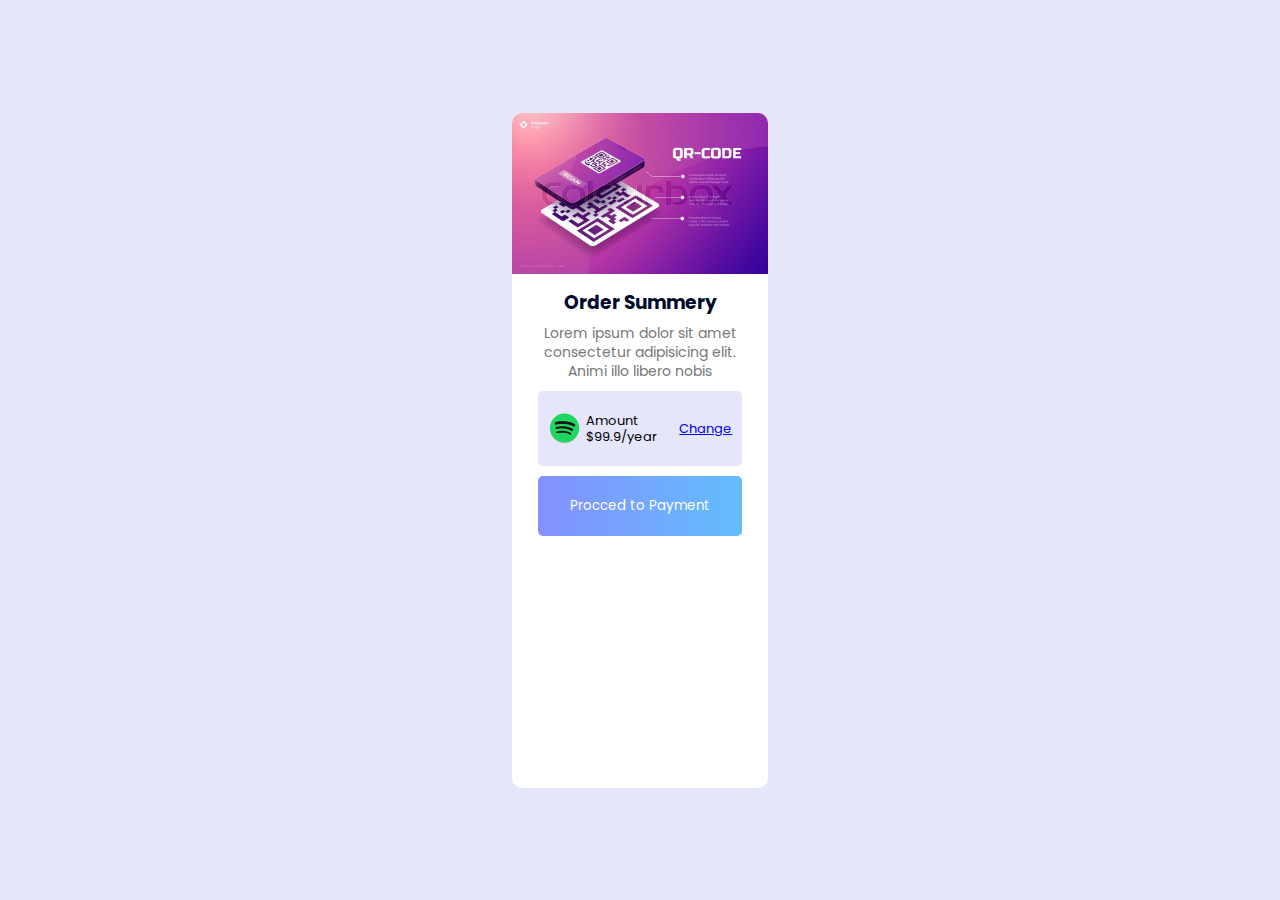
<file: index.html>
<!DOCTYPE html>
<html lang="en">
<head>
    <meta charset="UTF-8">
    <meta name="viewport" content="width=device-width, initial-scale=1.0">
    <title>css card</title>
    <link rel="stylesheet" href="style.css">
</head>
<body>
    <div class="container">
        <div class="card">
            
                <img src="sample.jpg" alt="">

            <!-- text box  -->
            <div class="textbox">
                <h3>Order Summery</h3>
                <!-- para -->
                <p>
                    Lorem ipsum dolor sit amet consectetur adipisicing elit. Animi illo libero nobis
                </p>
            </div>

            <!-- amount box -->
            <div class="amountbox">
                <div class="leftbox">
                    <div class="imgbox">
                        <img src="logo.png" />
                    </div>
                    <div class="textamount">
                        <p>Amount</p>
                        <p>$99.9/year</p>
                    </div>
                </div>
                <div class="rightbox">
                    <a href="#">Change</a>
                </div>
            </div>

            <!-- button -->
            <button id="paybtn">
                Procced to Payment
            </button>
        </div>
    </div>
</body>
</html>
</file>
<file: style.css>
@import url('https://fonts.googleapis.com/css2?family=Josefin+Sans&family=Mukta&family=Orbitron&family=Poppins:wght@500;600;700&family=Roboto&family=Work+Sans:wght@400;500&display=swap');

*{
    margin: 0;
    padding: 0;
    box-sizing: border-box;
    font-family: 'Poppins', sans-serif;
    /* font-family: 'Work Sans', sans-serif; */
}

/* =====================================================
               CSS VARIABLES DEFINING
======================================================== */

:root{
    --heading: rgb(0, 10, 45);
    --para: #777;
    --helper: #8490ff;
    --gradient: linear-gradient(to right, rgb(132, 144, 255) 0%, rgb(98, 189, 252) 100%);
    --bggr: #E6E6FA;
}

.container{
    width: 100vw;
    height: 100vh;
    background-color: var(--bggr);
    display: flex;
    justify-content: center;
    align-items: center;
}

.card{
    width: 20%;
    height: 75%;
    border-radius: 10px;
    background-color: white;
    display: flex;
    flex-direction: column;
    align-items: center;
    gap: 10px;
    transition: ease 0.3s;
    
}

.card:hover{
    box-shadow: rgba(0, 0, 0, 0.25) 0px 25px 50px -12px;
    transform: translateY(-10px);
}

img{
    width: 100%;
    border-top-left-radius: 10px;
    border-top-right-radius: 10px;
}

.textbox{
    width: 100%;
    /* background-color: #8490ff; */
    display: flex;
    flex-direction: column;
    gap: 7px;
    text-align: center;
    padding: 0 11px;
    padding-top: 4px;
}

h3{
    color: var(--heading);
    font-weight: bold;
}

.textbox p{
    font-size: 14px;
    color: var(--para);
    line-height: 19px;
}


.amountbox{
    width: 80%;
    height: 11%;
    background-color: var(--bggr);
    border-radius: 5px;
    display: flex;
    align-items: center;
    font-size: 13px;
    padding: 10px;

}

.imgbox{
    width: 25%;
    margin-top: 5px;
}

.leftbox{
    display: flex;
    gap: 5px;
}

.textamount{
    margin-top: 6px;
    line-height: 16px;
}


#paybtn{
    width: 80%;
    height: 9%;
    border: none;
    background-image: var(--gradient);
    color: white;
    border-radius: 5px;
    transition: ease 0.3s;
}

#paybtn:hover{
    cursor: pointer;
    transform: scale(1.01);
}
</file>
